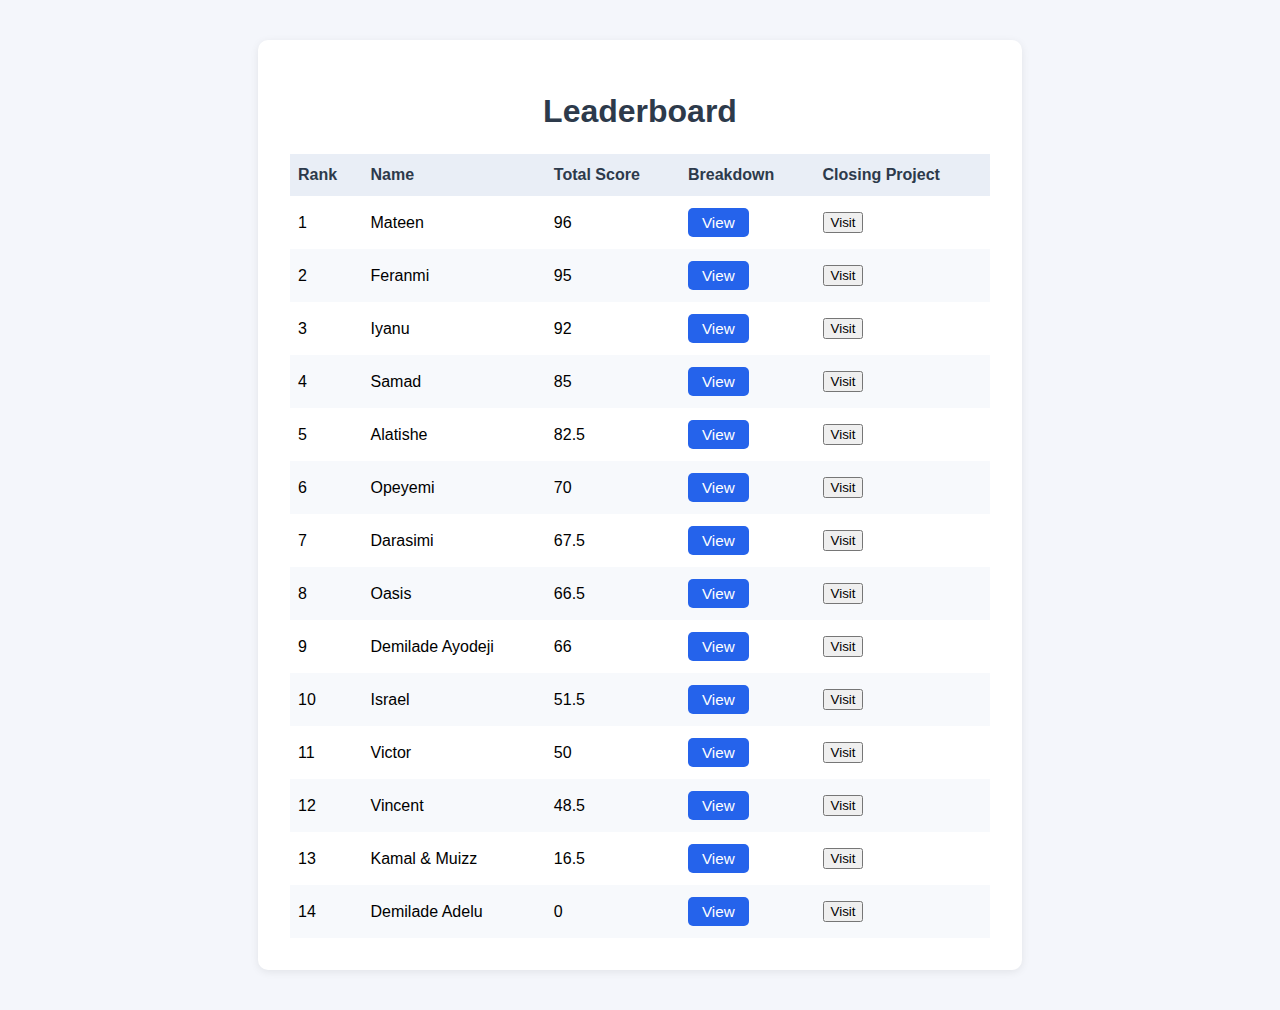
<file: index.html>
<!DOCTYPE html>
<html lang="en">
<head>
  <meta charset="UTF-8">
  <meta name="viewport" content="width=device-width, initial-scale=1.0">
  <title>Leaderboard</title>
  <link rel="stylesheet" href="style.css">
</head>
<body>
  <div class="container">
    <h1>Leaderboard</h1>
    <table id="leaderboard">
      <thead>
        <tr>
          <th>Rank</th>
          <th>Name</th>
          <th>Total Score</th>
          <th>Breakdown</th>
          <th>Closing Project</th>
        </tr>
      </thead>
      <tbody>
        <!-- Leaderboard rows will be inserted here -->
      </tbody>
    </table>
  </div>
  <div id="breakdown-modal" class="modal">
    <div class="modal-content">
      <span class="close">&times;</span>
      <h2>Score Breakdown</h2>
      <pre id="breakdown-details"></pre>
    </div>
  </div>
  <script src="script.js"></script>
</body>
</html>
</file>
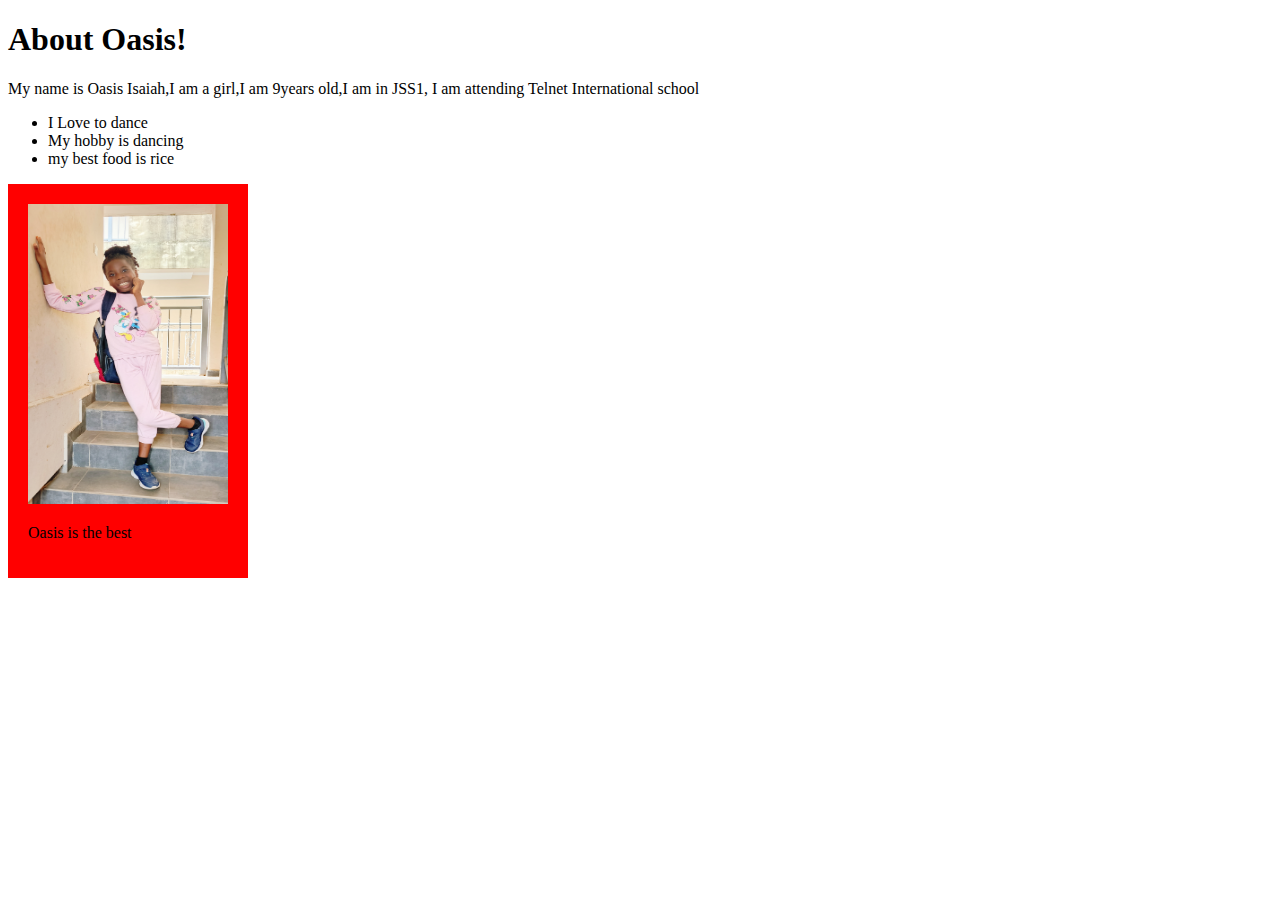
<file: projects/Oasis/index.html>
<!DOCTYPE html>
<html lang="en">
<head>
    <meta charset="UTF-8">
    <meta name="viewport" content="width=device-width, initial-scale=1.0">
    <title>Oasis page!</title>
</head>
<body>
    <h1>About Oasis!</h1>
    <p>My name is Oasis Isaiah,I am a girl,I am 9years old,I am in JSS1, I am attending Telnet International school</p>
    <ul>
        <li>I Love to dance</li>
        <li>My hobby is dancing</li>
        <li>my best food is rice</li>
    </ul>
    <div class="love">
        <img class="nice" src="./images/love.jpg" alt="">
        <p>
            Oasis is the best
        </p>
    </div>
    <style>
        .nice{
            background-color: red;
            color: pink;
            width: 200px;
            height: 300px;
        }
        .love{
            background-color: red;
            width: fit-content;
            padding: 20px;
        }
    
    </style>
</body>
</html>
</file>
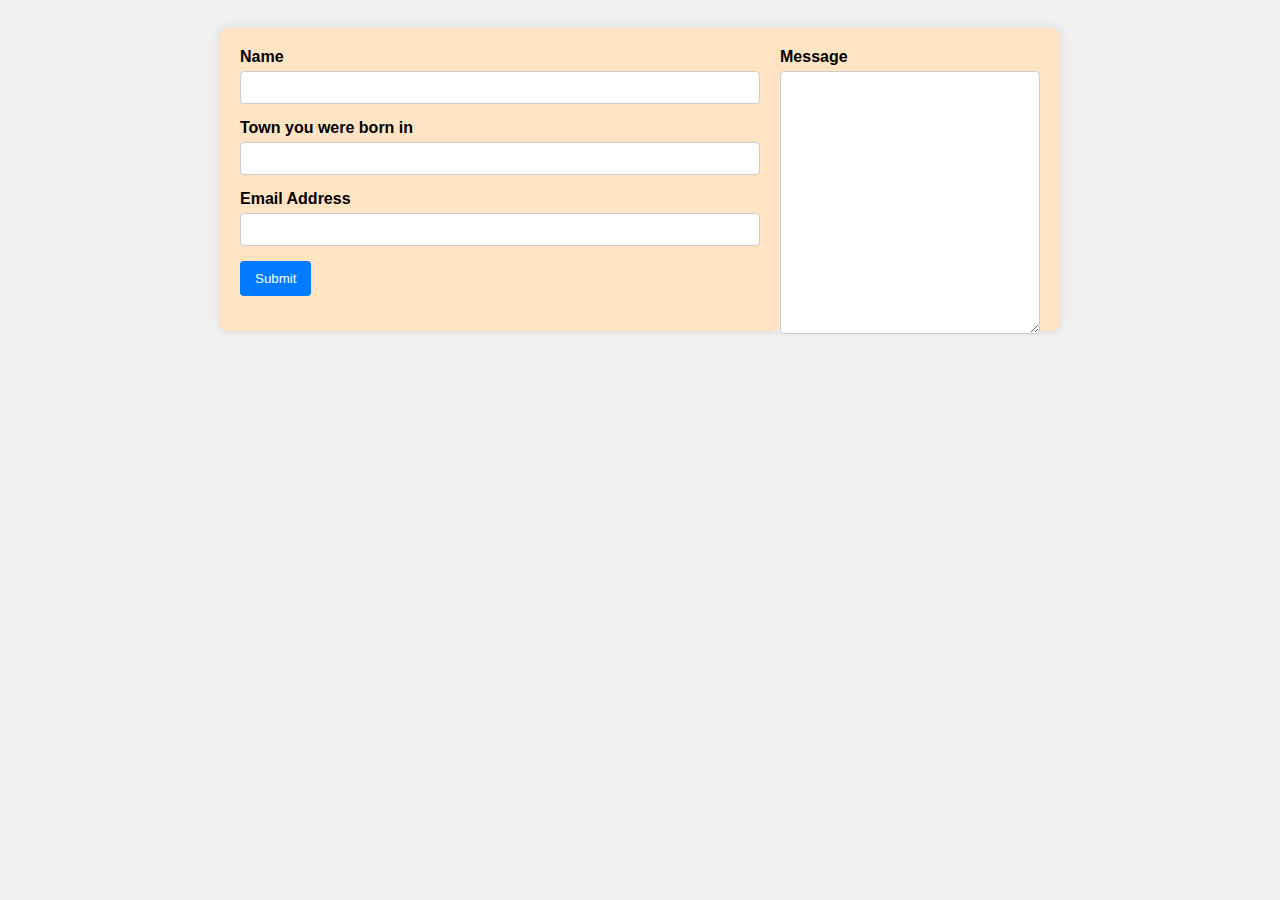
<file: projects/Feranmi/t.html>
<!DOCTYPE html>
<html lang="en">
<head>
    <meta charset="UTF-8">
    <meta name="viewport" content="width=device-width, initial-scale=1.0">
    <title>Flexbox Form</title>
    <style>
        body {
            background-color: #f0f0f0;
            font-family: Arial, sans-serif;
            padding: 20px;
        }

        .form-container {
            background-color: bisque  ;
            padding: 20px;
            border-radius: 8px;
            box-shadow: 0 0 10px rgba(0, 0, 0, 0.1);
            max-width: 800px; /* Increased width to accommodate two columns */
            margin: auto;
            display: flex; /* This is the key to creating the two-column layout */
            gap: 20px; /* Adds space between the columns */
        }

        .left-column {
            flex: 2; /* Gives this column more space */
        }

        .right-column {
            flex: 1; /* Gives this column less space */
        }

        label {
            display: block;
            margin-bottom: 5px;
            font-weight: bold;
        }

        input[type="text"],
        input[type="email"],
        button {
            width: 100%;
            padding: 8px;
            margin-bottom: 15px;
            border: 1px solid #ccc;
            border-radius: 4px;
            box-sizing: border-box;
        }

        /* The textarea needs special styling to fill its container */
        textarea {
            width: 100%;
            height: 100%; /* Makes the textarea fill the height of the right-column */
            padding: 8px;
            border: 1px solid #ccc;
            border-radius: 4px;
            box-sizing: border-box;
        }

        /* Adjust the button style to not be full width */
        button {
            width: auto;
            background-color: #007bff;
            color: #fff;
            padding: 10px 15px;
            border: none;
            border-radius: 4px;
            cursor: pointer;
        }
    </style>
</head>
<body>

    <form action="/submit-form" method="post">
        <div class="form-container">
            <div class="left-column">
                <label for="name">Name</label>
                <input type="text" id="name" name="name">

                <label for="town">Town you were born in</label>
                <input type="text" id="town" name="town">

                <label for="email">Email Address</label>
                <input type="email" id="email" name="email">

                <button type="submit">Submit</button>
            </div>
            
            <div class="right-column">
                <label for="message">Message</label>
                <textarea id="message" name="message"></textarea>
            </div>
        </div>
    </form>

</body>
</html>
</file>
<file: style.css>
body {
  font-family: 'Segoe UI', Arial, sans-serif;
  background: #f4f6fb;
  margin: 0;
  padding: 0;
}
.container {
  max-width: 700px;
  margin: 40px auto;
  background: #fff;
  border-radius: 10px;
  box-shadow: 0 2px 8px rgba(0,0,0,0.08);
  padding: 32px;
}
h1 {
  text-align: center;
  color: #2d3a4b;
}
table {
  width: 100%;
  border-collapse: collapse;
  margin-top: 24px;
}
th, td {
  padding: 12px 8px;
  text-align: left;
}
th {
  background: #e9eef6;
  color: #2d3a4b;
}
tbody tr:nth-child(even) {
  background: #f7f9fc;
}
tbody tr:hover {
  background: #dbeafe;
}
.breakdown-btn {
  background: #2563eb;
  color: #fff;
  border: none;
  padding: 6px 14px;
  border-radius: 5px;
  cursor: pointer;
  font-size: 0.95em;
  transition: background 0.2s;
}
.breakdown-btn:hover {
  background: #1e40af;
}
.modal {
  display: none;
  position: fixed;
  z-index: 1000;
  left: 0;
  top: 0;
  width: 100vw;
  height: 100vh;
  background: rgba(0,0,0,0.3);
}
.modal-content {
  background: #fff;
  margin: 10% auto;
  padding: 24px;
  border-radius: 8px;
  width: 350px;
  position: relative;
  box-shadow: 0 2px 8px rgba(0,0,0,0.15);
}
.close {
  position: absolute;
  top: 12px;
  right: 18px;
  font-size: 1.5em;
  color: #888;
  cursor: pointer;
}
pre {
  background: #f7f9fc;
  padding: 12px;
  border-radius: 6px;
  font-size: 1em;
  color: #2d3a4b;
  white-space: pre-wrap;
}
</file>
